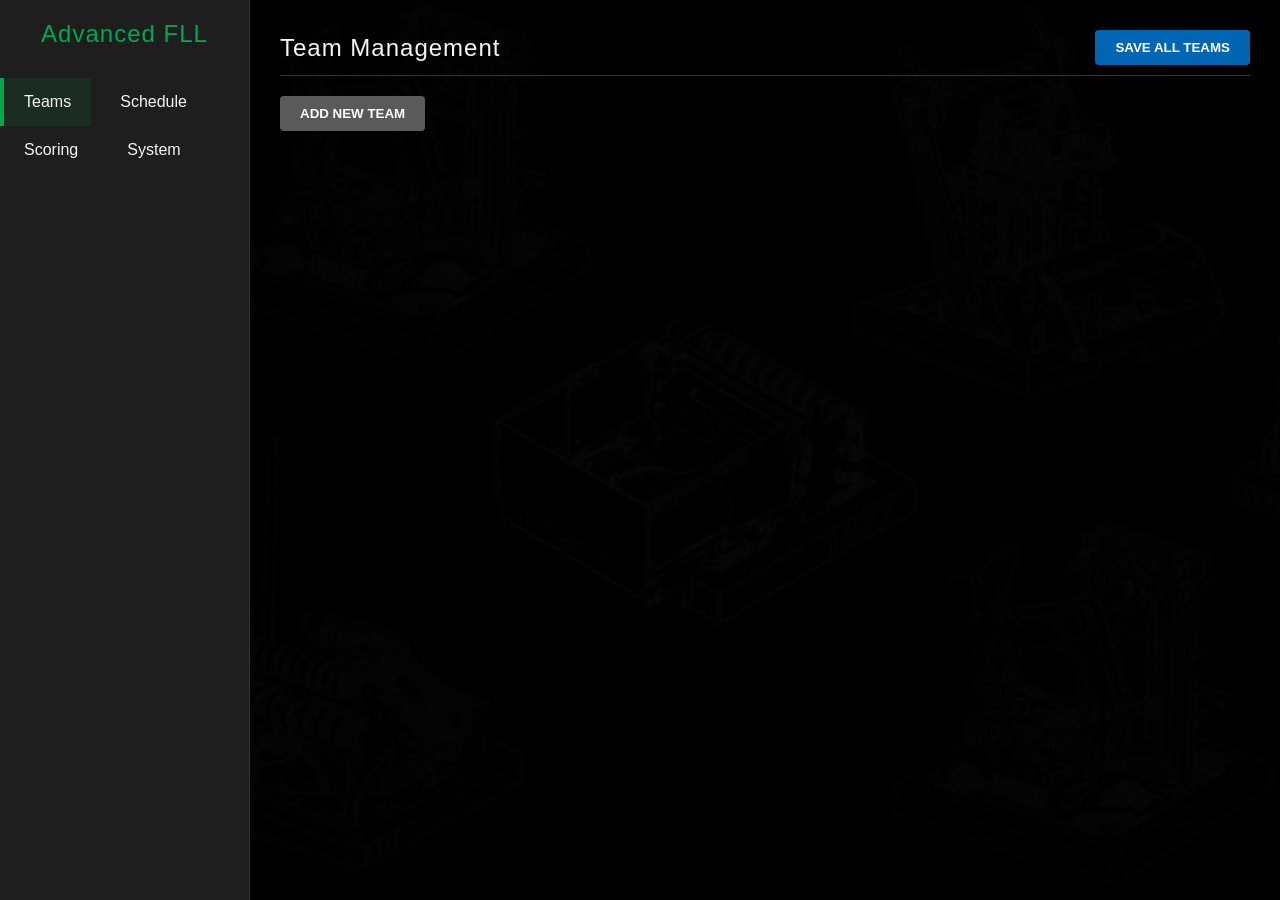
<file: index.html>
<!DOCTYPE html>
<html lang="en">
<head>
    <meta charset="UTF-8">
    <meta name="viewport" content="width=device-width, initial-scale=1.0">
    <title>Admin Dashboard - Advanced FLL</title>
    <link rel="stylesheet" href="style.css">
</head>
<body class="admin-body">
    <div class="sidebar">
        <h2>Advanced FLL</h2>
        <nav>
            <button class="nav-btn active" data-target="teams-page">Teams</button>
            <button class="nav-btn" data-target="schedule-page">Schedule</button>
            <button class="nav-btn" data-target="scoring-page">Scoring</button>
            <button class="nav-btn" data-target="system-page">System</button>
        </nav>
    </div>

    <div class="main-content">
        <div id="teams-page" class="page active">
            <div class="page-header">
                <h2>Team Management</h2>
                <button id="save-teams-btn" class="btn primary">Save All Teams</button>
            </div>
            <div id="teams-container"></div>
            <button id="add-team-btn" class="btn secondary">Add New Team</button>
        </div>

        <div id="schedule-page" class="page">
            <div class="page-header">
                <h2>Match Schedule</h2>
                <button id="save-schedule-btn" class="btn primary">Save Schedule</button>
            </div>
            <div class="table-container">
                <table id="schedule-table">
                    <thead>
                        <tr>
                            <th>Match</th>
                            <th class="red-text">Team 1</th>
                            <th class="blue-text">Team 2</th>
                            <th>Status</th>
                            <th>Score</th>
                            <th>Actions</th>
                        </tr>
                    </thead>
                    <tbody id="schedule-tbody"></tbody>
                </table>
            </div>
            <button id="add-match-btn" class="btn secondary" style="margin-top: 15px;">Add Match</button>
        </div>

        <div id="scoring-page" class="page">
            <div class="page-header">
                <h2>Scoring & Match Control</h2>
            </div>
            <div class="scoring-layout">
                <div class="match-list-pane">
                    <h3>Available Matches</h3>
                    <div id="scoring-match-list"></div>
                </div>
                <div class="active-scoring-pane">
                    <div class="timer-section">
                        <div id="admin-timer" class="timer-display">00:00.000</div>
                        <div class="timer-controls">
                            <button id="timer-start" class="btn success">Start</button>
                            <button id="timer-pause" class="btn warning">Pause</button>
                            <button id="timer-reset" class="btn danger">Reset</button>
                        </div>
                    </div>
                    
                    <div id="current-match-display" class="current-match-area">
                        <p class="no-match-selected">Select a match from the left to begin scoring.</p>
                    </div>

                    <div class="scorecard-section">
                        <h3>Reference Scorecard</h3>
                        <img src="scorecard.jpg" alt="FLL Scorecard" class="scorecard-img">
                    </div>
                </div>
            </div>
        </div>

        <div id="system-page" class="page">
            <div class="page-header">
                <h2>System Configuration</h2>
            </div>
            <div class="system-panel">
                <div class="config-group">
                    <h3>Timer Settings</h3>
                    <label>Default Timer Duration (Minutes:Seconds):</label>
                    <div class="time-inputs">
                        <input type="number" id="config-mins" min="0" value="2">
                        <span>:</span>
                        <input type="number" id="config-secs" min="0" max="59" value="30">
                    </div>
                    <button id="save-config-btn" class="btn primary">Save Configuration</button>
                </div>
                <hr>
                <div class="config-group">
                    <h3>Data Management</h3>
                    <button id="export-data-btn" class="btn secondary">Export Data (Backup)</button>
                    <input type="file" id="import-file" accept=".json" style="display: none;">
                    <button id="import-data-btn" class="btn warning">Import Data (Restore)</button>
                </div>
                <hr>
                <div class="config-group">
                    <h3>Display</h3>
                    <button id="launch-audience-btn" class="btn success">Launch Audience Window</button>
                </div>
            </div>
        </div>
    </div>
    <script src="app.js"></script>
</body>
</html>
</file>
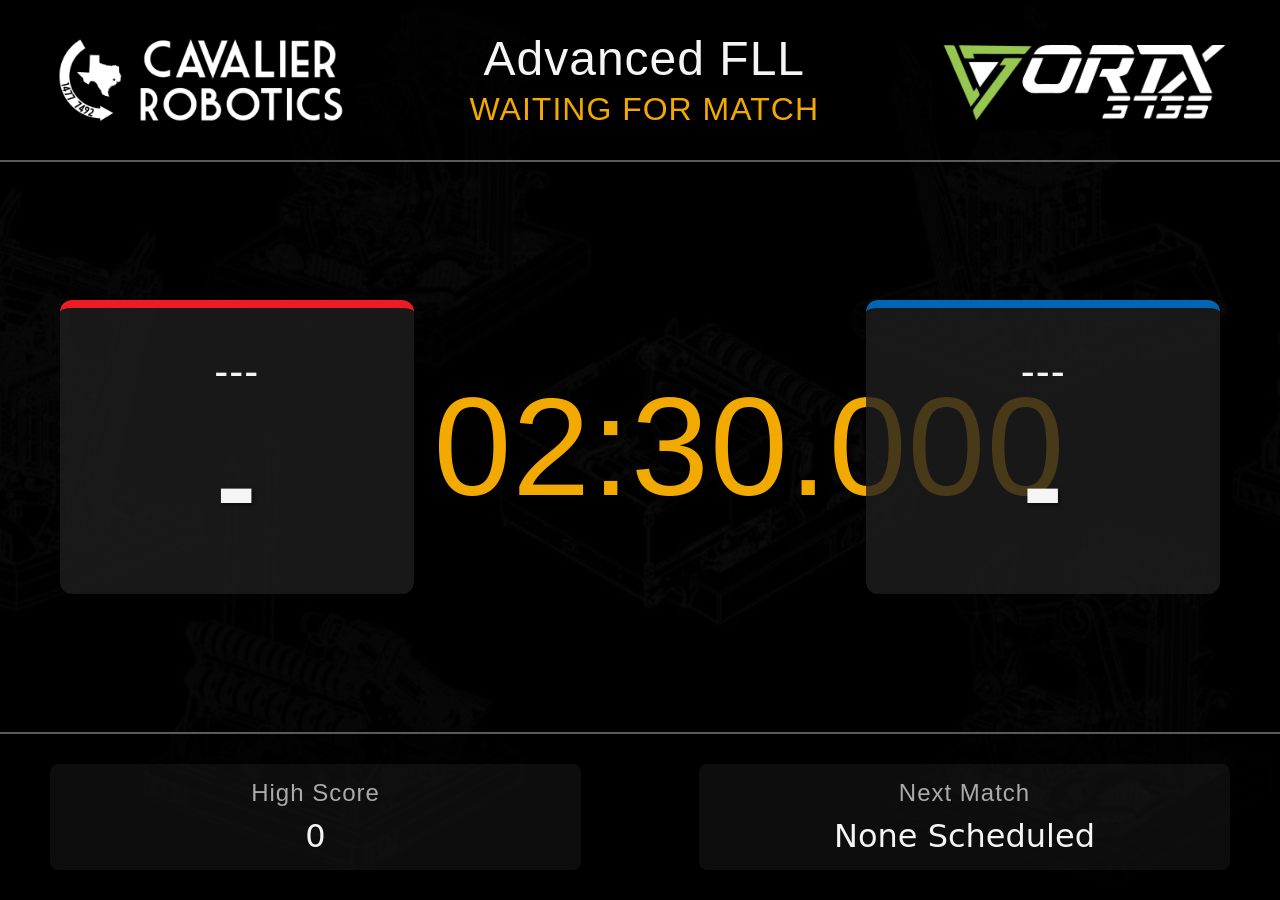
<file: audience.html>
<!DOCTYPE html>
<html lang="en">
<head>
    <meta charset="UTF-8">
    <meta name="viewport" content="width=device-width, initial-scale=1.0">
    <title>Audience View - Advanced FLL</title>
    <link rel="stylesheet" href="style.css">
</head>
<body class="audience-body">
    <div class="audience-header">
        <img src="cavalier_logo.png" alt="Cavalier Robotics" class="logo">
        <div class="header-titles">
            <h1>Advanced FLL</h1>
            <h2 id="aud-match-title">WAITING FOR MATCH</h2>
        </div>
        <img src="vortx_logo.png" alt="Vortx 3735" class="logo">
    </div>

    <div class="audience-main">
        <div class="team-card red-border">
            <h2 id="aud-team1-name">---</h2>
            <div class="score-display" id="aud-team1-score">-</div>
        </div>

        <div class="timer-container">
            <div id="aud-timer" class="massive-timer">00:00.000</div>
        </div>

        <div class="team-card blue-border">
            <h2 id="aud-team2-name">---</h2>
            <div class="score-display" id="aud-team2-score">-</div>
        </div>
    </div>

    <div class="audience-footer">
        <div class="footer-box">
            <h3>High Score</h3>
            <div id="aud-high-score" class="highlight-text">0</div>
        </div>
        <div class="footer-box">
            <h3>Next Match</h3>
            <div id="aud-next-match" class="highlight-text">None Scheduled</div>
        </div>
    </div>
    <script src="app.js"></script>
</body>
</html>
</file>
<file: style.css>
:root {
    --bg-dark: #121212;
    --bg-panel: #1e1e1e;
    --text-main: #f5f5f5;
    --text-muted: #aaaaaa;
    --border-color: #333333;
    
    --color-primary: #5a5a5a;
    --color-red: #ed1c24;
    --color-blue: #0066b3;
    --color-green: #00a651;
    --color-warning: #f2a900;
    
    --font-ui: system-ui, -apple-system, sans-serif;
    --font-display: 'Impact', 'Trebuchet MS', sans-serif;
}

* { box-sizing: border-box; margin: 0; padding: 0; }

body {
    font-family: var(--font-ui);
    color: var(--text-main);
    background-color: var(--bg-dark);
}

/* Base App Background (Admin and Audience) */
.admin-body, .audience-body {
    background-image: url('background.jpg');
    background-size: cover;
    background-position: center;
    background-attachment: fixed;
    background-blend-mode: multiply;
}
.admin-body { background-color: rgba(18, 18, 18, 0.90); display: flex; height: 100vh; overflow: hidden; }
.audience-body { background-color: rgba(18, 18, 18, 0.80); display: flex; flex-direction: column; height: 100vh; overflow: hidden; }

/* Typography */
h1, h2, h3, .timer-display, .massive-timer, .score-display {
    font-family: var(--font-display);
    letter-spacing: 1px;
    font-weight: normal;
}

/* Sidebar */
.sidebar {
    width: 250px;
    background-color: var(--bg-panel);
    border-right: 1px solid var(--border-color);
    padding: 20px 0;
    display: flex;
    flex-direction: column;
}
.sidebar h2 { text-align: center; margin-bottom: 30px; color: var(--color-green); }
.nav-btn {
    background: none; border: none; color: var(--text-main);
    padding: 15px 20px; text-align: left; font-size: 16px; cursor: pointer;
    border-left: 4px solid transparent; transition: 0.2s;
}
.nav-btn:hover { background-color: rgba(255,255,255,0.05); }
.nav-btn.active { border-left-color: var(--color-green); background-color: rgba(0, 166, 81, 0.1); }

/* Main Content Area */
.main-content { flex: 1; padding: 30px; overflow-y: auto; }
.page { display: none; animation: fadeIn 0.3s; }
.page.active { display: block; }
@keyframes fadeIn { from { opacity: 0; } to { opacity: 1; } }

.page-header { display: flex; justify-content: space-between; align-items: center; margin-bottom: 20px; border-bottom: 1px solid var(--border-color); padding-bottom: 10px; }

/* Buttons */
.btn { padding: 10px 20px; border: none; border-radius: 4px; cursor: pointer; font-weight: bold; color: white; text-transform: uppercase; }
.btn.primary { background-color: var(--color-blue); }
.btn.secondary { background-color: var(--color-primary); }
.btn.success { background-color: var(--color-green); }
.btn.warning { background-color: var(--color-warning); color: black; }
.btn.danger { background-color: var(--color-red); }
.btn:hover { filter: brightness(1.1); }

/* Forms & Inputs */
input, select {
    background-color: var(--bg-dark); color: var(--text-main);
    border: 1px solid var(--border-color); padding: 8px; border-radius: 4px; font-family: var(--font-ui);
}
.team-entry { background-color: var(--bg-panel); padding: 20px; border-radius: 8px; margin-bottom: 15px; border-left: 4px solid var(--color-primary); }
.student-list { margin-top: 10px; display: grid; gap: 10px; grid-template-columns: repeat(auto-fill, minmax(200px, 1fr)); }
.student-input-group { display: flex; gap: 5px; }

/* Tables */
.table-container { background-color: var(--bg-panel); border-radius: 8px; overflow: hidden; }
table { width: 100%; border-collapse: collapse; text-align: left; }
th, td { padding: 12px 15px; border-bottom: 1px solid var(--border-color); }
th { background-color: rgba(0,0,0,0.3); }
.red-text { color: var(--color-red); }
.blue-text { color: var(--color-blue); }

/* Scoring Page */
.scoring-layout { display: flex; gap: 30px; height: calc(100vh - 120px); }
.match-list-pane { width: 300px; background-color: var(--bg-panel); border-radius: 8px; padding: 15px; overflow-y: auto; }
.match-item { background-color: var(--bg-dark); padding: 10px; border-radius: 4px; margin-bottom: 10px; display: flex; justify-content: space-between; align-items: center; }
.match-item button { padding: 5px 10px; font-size: 12px; }

.active-scoring-pane { flex: 1; display: flex; flex-direction: column; gap: 20px; overflow-y: auto; }
.timer-section { background-color: var(--bg-panel); padding: 20px; border-radius: 8px; text-align: center; }
.timer-display { font-size: 48px; margin-bottom: 15px; color: var(--color-warning); font-variant-numeric: tabular-nums; }
.timer-controls { display: flex; justify-content: center; gap: 10px; }

.current-match-area { background-color: var(--bg-panel); padding: 20px; border-radius: 8px; }
.score-entry-grid { display: flex; justify-content: space-around; align-items: center; margin-top: 15px; }
.score-box { text-align: center; padding: 20px; border-radius: 8px; width: 40%; }
.score-box.red-side { border: 2px solid var(--color-red); background-color: rgba(237, 28, 36, 0.1); }
.score-box.blue-side { border: 2px solid var(--color-blue); background-color: rgba(0, 102, 179, 0.1); }
.score-input { font-size: 32px; width: 100px; text-align: center; margin: 15px 0; font-family: var(--font-display); }

.scorecard-section { background-color: var(--bg-panel); padding: 20px; border-radius: 8px; }
.scorecard-img { width: 100%; max-width: 800px; height: auto; display: block; margin-top: 10px; border: 1px solid var(--border-color); }

/* System Page */
.system-panel { background-color: var(--bg-panel); padding: 30px; border-radius: 8px; }
.config-group { margin-bottom: 25px; }
.time-inputs { display: flex; align-items: center; gap: 10px; margin: 10px 0; }
hr { border: none; border-top: 1px solid var(--border-color); margin: 20px 0; }

/* Audience Window Styles */
.audience-header { display: flex; justify-content: space-between; align-items: center; padding: 30px 50px; background: rgba(0,0,0,0.6); border-bottom: 2px solid var(--color-primary); }
.logo { max-height: 100px; }
.header-titles { text-align: center; }
.header-titles h1 { font-size: 48px; color: var(--text-main); margin-bottom: 5px; }
.header-titles h2 { font-size: 32px; color: var(--color-warning); }

.audience-main { flex: 1; display: flex; justify-content: space-around; align-items: center; padding: 0 50px; }
.team-card { width: 30%; background: rgba(30,30,30,0.8); padding: 40px; border-radius: 12px; text-align: center; }
.team-card h2 { font-size: 42px; margin-bottom: 20px; word-wrap: break-word; }
.red-border { border-top: 8px solid var(--color-red); }
.blue-border { border-top: 8px solid var(--color-blue); }
.score-display { font-size: 120px; font-weight: bold; text-shadow: 2px 2px 4px rgba(0,0,0,0.5); }

.timer-container { width: 35%; text-align: center; }
.massive-timer { font-size: 140px; color: var(--color-warning); font-variant-numeric: tabular-nums; text-shadow: 4px 4px 10px rgba(0,0,0,0.7); }

.audience-footer { display: flex; justify-content: space-between; padding: 30px 50px; background: rgba(0,0,0,0.6); border-top: 2px solid var(--color-primary); }
.footer-box { width: 45%; text-align: center; background: rgba(255,255,255,0.05); padding: 15px; border-radius: 8px; }
.footer-box h3 { font-size: 24px; color: var(--text-muted); margin-bottom: 10px; }
.highlight-text { font-size: 32px; color: var(--text-main); }
</file>
